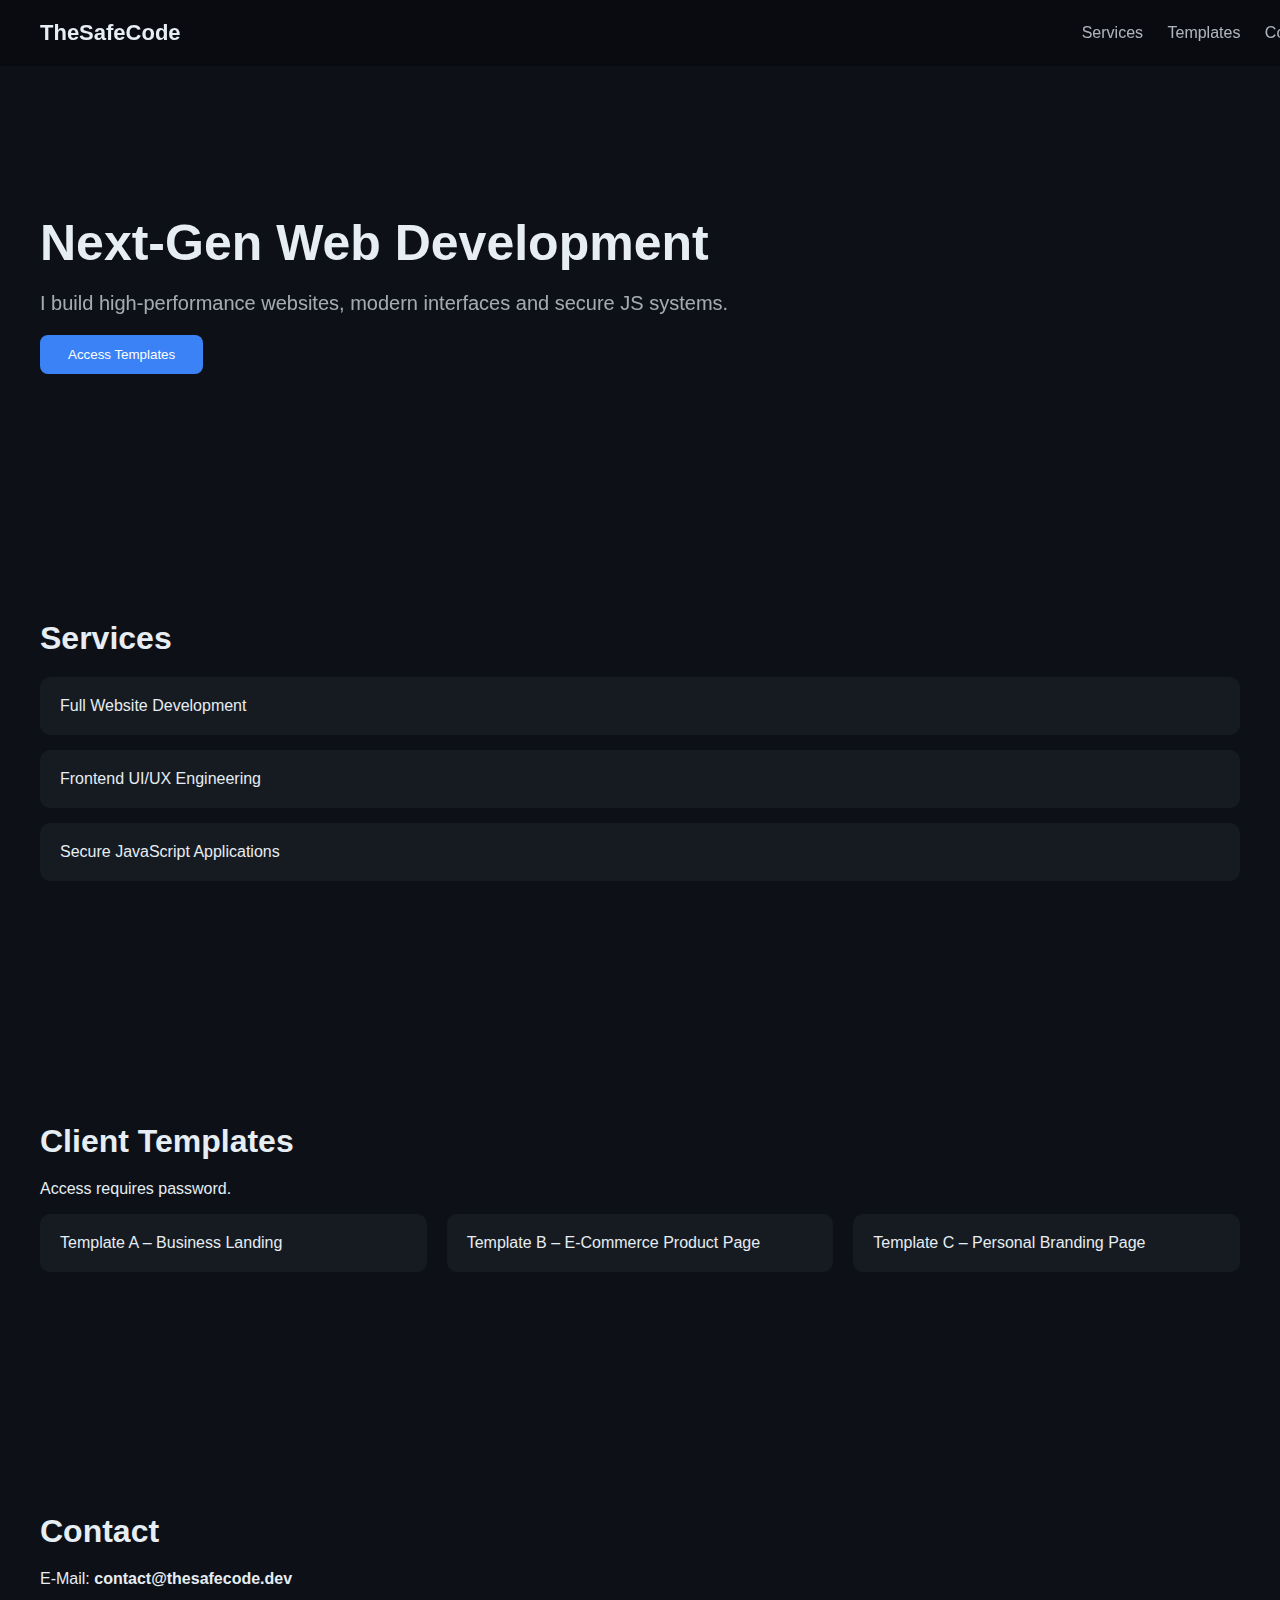
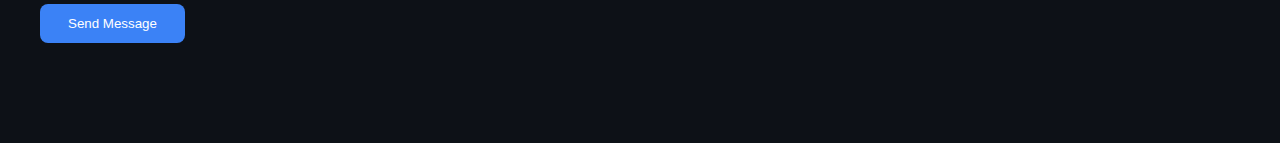
<file: index.html>
<!DOCTYPE html>
<html lang="en">
<head>
<meta charset="UTF-8">
<meta name="viewport" content="width=device-width, initial-scale=1.0">
<title>TheSafeCode – Next-Gen Development</title>

<style>
/* --------------------------
   GLOBAL STYLES
--------------------------- */
:root {
    --bg: #0d1117;
    --card: #161b22;
    --text: #e6edf3;
    --primary: #3b82f6;
}

body {
    margin: 0;
    background: var(--bg);
    color: var(--text);
    font-family: Arial, sans-serif;
}

/* Header */
header {
    padding: 20px 40px;
    display: flex;
    justify-content: space-between;
    align-items: center;
    background: rgba(0,0,0,0.3);
    backdrop-filter: blur(6px);
    position: fixed;
    width: 100%;
    top: 0;
}

.logo {
    font-size: 22px;
    font-weight: 700;
    cursor: pointer;
}

nav a {
    margin-left: 20px;
    color: var(--text);
    opacity: 0.75;
    text-decoration: none;
}
nav a:hover { opacity: 1; }

/* Main Hero */
.hero {
    padding: 180px 40px 120px;
}
.hero h1 {
    font-size: 50px;
    margin-bottom: 10px;
}
.hero p {
    font-size: 20px;
    opacity: 0.7;
}

/* Buttons */
.btn {
    padding: 12px 28px;
    background: var(--primary);
    border: none;
    border-radius: 8px;
    color: #fff;
    cursor: pointer;
}
.btn:hover { opacity: 0.8; }

/* Sections */
.section {
    padding: 100px 40px;
}
h2 {
    font-size: 32px;
    margin-bottom: 20px;
}
.card {
    background: var(--card);
    padding: 20px;
    border-radius: 10px;
    margin-bottom: 15px;
}

/* Template Preview Grid */
.grid {
    display: grid;
    grid-template-columns: repeat(auto-fit,minmax(250px,1fr));
    gap: 20px;
}

/* Password Box */
#passwordScreen {
    position: fixed;
    top:0; left:0;
    width: 100%; height: 100%;
    background: #000c;
    backdrop-filter: blur(6px);
    display: none;
    align-items: center; justify-content: center;
}

.pass-box {
    background: var(--card);
    padding: 40px;
    border-radius: 12px;
    text-align: center;
}
.pass-box input {
    width: 250px;
    padding: 10px;
    border: none;
    border-radius: 6px;
    margin-bottom: 20px;
}
.pass-box button { width: 100%; }

/* Hidden template sections */
.template-page { display: none; }
</style>

</head>
<body>

<header>
    <div class="logo" onclick="location.reload()">TheSafeCode</div>
    <nav>
        <a href="#services">Services</a>
        <a href="#templates">Templates</a>
        <a href="#contact">Contact</a>
    </nav>
</header>

<!-- MAIN PAGE -->
<div id="mainPage">

<section class="hero">
    <h1>Next-Gen Web Development</h1>
    <p>I build high-performance websites, modern interfaces and secure JS systems.</p>
    <button class="btn" onclick="openPassword()">Access Templates</button>
</section>

<section class="section" id="services">
    <h2>Services</h2>
    <div class="card">Full Website Development</div>
    <div class="card">Frontend UI/UX Engineering</div>
    <div class="card">Secure JavaScript Applications</div>
</section>

<section class="section" id="templates">
    <h2>Client Templates</h2>
    <p>Access requires password.</p>

    <div class="grid">
        <div class="card">Template A – Business Landing</div>
        <div class="card">Template B – E-Commerce Product Page</div>
        <div class="card">Template C – Personal Branding Page</div>
    </div>
</section>

<section class="section" id="contact">
    <h2>Contact</h2>
    <p>E-Mail: <b>contact@thesafecode.dev</b></p>
    <button class="btn">Send Message</button>
</section>

</div>

<!-- PASSWORD SCREEN -->
<div id="passwordScreen">
    <div class="pass-box">
        <h3>Enter Access Password</h3>
        <input type="password" id="passInput" placeholder="Password"><br>
        <button class="btn" onclick="checkPassword()">Unlock</button>
    </div>
</div>

<!-- TEMPLATE A -->
<div id="templateA" class="template-page">
    <section class="hero">
        <h1>Template A – Business Landing</h1>
        <p>Professional, clean and modern business introduction page.</p>
        <button class="btn" onclick="backToMain()">Back</button>
    </section>
</div>

<!-- TEMPLATE B -->
<div id="templateB" class="template-page">
    <section class="hero">
        <h1>Template B – E-Commerce Product Page</h1>
        <p>Optimized sales page for products and offers.</p>
        <button class="btn" onclick="backToMain()">Back</button>
    </section>
</div>

<!-- TEMPLATE C -->
<div id="templateC" class="template-page">
    <section class="hero">
        <h1>Template C – Personal Branding Page</h1>
        <p>Minimal, modern and stylish portfolio/profile presentation.</p>
        <button class="btn" onclick="backToMain()">Back</button>
    </section>
</div>

<script>
/* PASSWORD PROTECTION */
const PASSWORD = "safe123"; // <<< Dein Passwort hier

function openPassword() {
    document.getElementById("passwordScreen").style.display = "flex";
}

function checkPassword() {
    const user = document.getElementById("passInput").value;
    if (user === PASSWORD) {
        document.getElementById("passwordScreen").style.display = "none";
        showTemplateSelection();
    } else {
        alert("Wrong password!");
    }
}

/* After unlock → let user choose template */
function showTemplateSelection() {
    let choice = prompt("Which template? A / B / C").toLowerCase();

    document.getElementById("mainPage").style.display = "none";

    if (choice === "a") document.getElementById("templateA").style.display = "block";
    else if (choice === "b") document.getElementById("templateB").style.display = "block";
    else if (choice === "c") document.getElementById("templateC").style.display = "block";
    else {
        alert("Invalid");
        location.reload();
    }
}

function backToMain() {
    document.querySelectorAll(".template-page").forEach(t => t.style.display="none");
    document.getElementById("mainPage").style.display="block";
}
</script>

</body>
</html>
</file>
